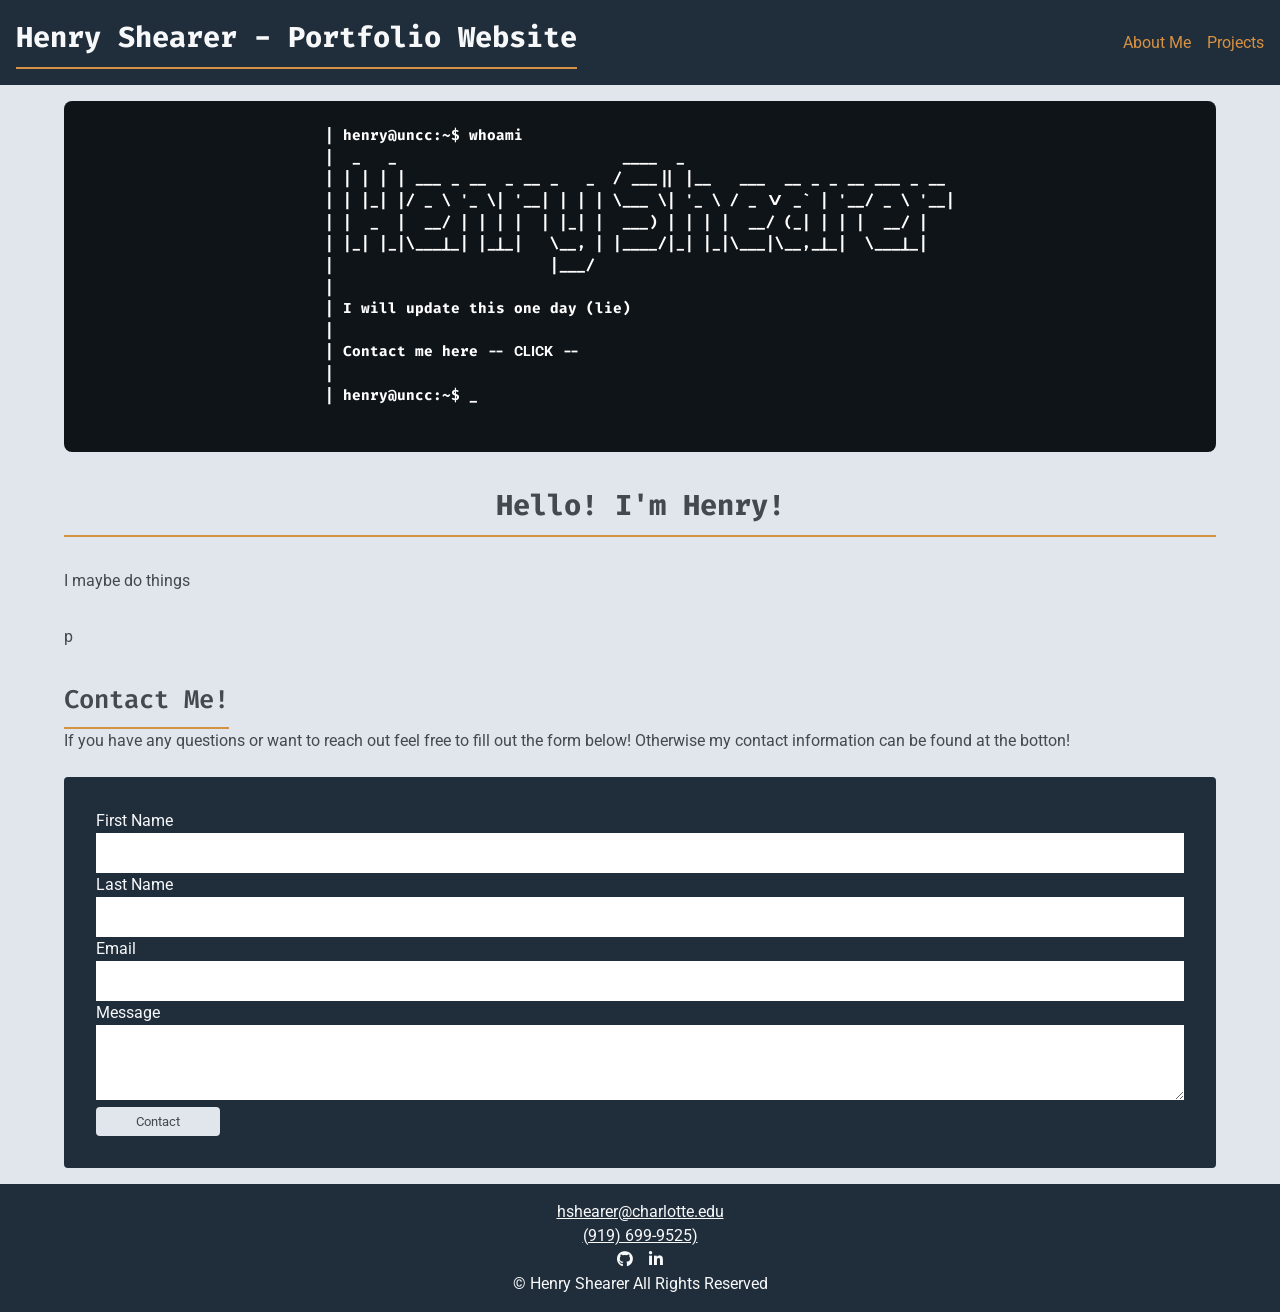
<file: index.html>
<!DOCTYPE html>

<html lang="en">

    <head>
        <meta charset="UTF-8">
        <meta http-equiv="X-UA-Compatible" content="IE=edge">
        <meta name="viewport" content="width=device-width, initial-scale=1.0">
        <link rel="preconnect" href="https://fonts.googleapis.com">
        <link rel="preconnect" href="https://fonts.gstatic.com" crossorigin>
        <link href="https://fonts.googleapis.com/css2?family=Fira+Code:wght@300..700&family=Roboto:wght@400;500;700&display=swap" rel="stylesheet">
        <link rel="stylesheet" href="https://cdnjs.cloudflare.com/ajax/libs/font-awesome/6.2.1/css/all.min.css">
        <link rel="stylesheet" href="styles.css">
        <title>Henry Shearer Portfolio</title>
    </head>

    <body>
        <header> 
            <h1>Henry Shearer - Portfolio Website</h1>
            <nav>
                <ul>
                    <li><a href="index.html">About Me</a></li>
                    <li><a href="project.html">Projects</a></li>
                </ul>
            </nav>
        </header>

        <main class="content-wrapper">

             <section>
                <div class="hero">
                    <pre>
| henry@uncc:~$ whoami
|  _   _                         ____  _                              
| | | | | ___ _ __  _ __ _   _  / ___|| |__   ___  __ _ _ __ ___ _ __ 
| | |_| |/ _ \ '_ \| '__| | | | \___ \| '_ \ / _ \/ _` | '__/ _ \ '__|
| |  _  |  __/ | | | |  | |_| |  ___) | | | |  __/ (_| | | |  __/ |   
| |_| |_|\___|_| |_|_|   \__, | |____/|_| |_|\___|\__,_|_|  \___|_|   
|                        |___/                                        
|
| I will update this one day (lie)
|
| Contact me here -- <a href="#contact">CLICK</a> --
|
| henry@uncc:~$ _
                    </pre>
                </div>
            </section>

            <h1>Hello! I'm Henry!</h1>

            <p>I maybe do things</p>p

            <section id="contact">
                <h2>Contact Me!</h2> <br>
                <p>If you have any questions or want to reach out feel free to fill out the form below! Otherwise my contact information can be found at the botton!</p>
                <br>
                <form>
                    <label for="first-name">First Name</label>
                    <input type="text" id="first-name" required>
        
                    <label for="last-name">Last Name</label>
                    <input type="text" id="last-name" required>
                    
                    <label for="email">Email</label>
                    <input type="email" name="email" id="email" required>

                    <label for="request">Message</label>
                    <textarea id="request" cols="20" rows="5"></textarea>
        
                    <button>Contact</button>
                </form>  
            </section>
        </main>
        <footer> 
            <section>
                <p><a href="mailto:hshearer@charlotte.edu"> hshearer@charlotte.edu</a></p> 
                <p><a href="tel:7041235689">(919) 699-9525)</a></p>      
                <ul>
                    <li><a target="_blank" href="https://github.com/HDShearer"><i class="fa-brands fa-github"></i></a></li>
                    <li><a target="_blank" href="https://www.linkedin.com/in/henrydshearer/"><i class="fa-brands fa-linkedin-in"></i></a></li>
                </ul>
                </section>        
            <p>&copy; Henry Shearer All Rights Reserved</p>
        </footer>
    </body>
</html>
</file>
<file: styles.css>
/*CSS Variables*/
:root {
  --clr-primary: hsl(210, 30%, 18%);
  --clr-primary75: hsla(210, 30%, 18%, 0.75);
  --clr-secondary: hsl(210, 20%, 92%);
  --clr-accent: hsl(32, 65%, 55%);
  --clr-neutral: hsl(210, 20%, 90%);  
  --clr-neutral-alt: hsl(210, 15%, 24%);
  --clr-neutral75: hsla(210, 15%, 99%, 0.98);
  --clr-black: hsl(210, 25%, 8%);
  --clr-black75: hsla(210, 25%, 8%, 0.75);
  --clr-black50: hsla(210, 25%, 8%, 0.5);
  --fs-h1: 1.802rem;
  --fs-h2: 1.602rem;
  --fs-h3: 1.424rem;
  --fs-h4: 1.266rem;
  --fs-h5: 1.125rem;
  --fs-h6: 1rem;
  --fs-small: 0.889rem;
}

/* Global settings */

* {
    margin: 0;
    padding: 0;
    box-sizing: border-box;
    font-family: "Roboto", Arial, sans-serif;
    list-style: none;
}

h1 { font-size: var(--fs-h1); font-weight: 700; }
h2 { font-size: var(--fs-h2); font-weight: 600; }
h3 { font-size: var(--fs-h3); font-weight: 600; }
h4 { font-size: var(--fs-h4); font-weight: 500; }
h5 { font-size: var(--fs-h5); font-weight: 500; }
h6 { font-size: var(--fs-h6); font-weight: 400; }

h1, h2, h3 {
    font-family: "Fira Code", Courier, monospace;
    border-bottom: 2px solid var(--clr-accent);
    padding-bottom: 0.5rem;
    display: inline-block;
}

pre, .hero {
    font-family: "Fira Code", Courier, monospace;
}

main {
    flex: 1;
}

body {
    line-height: 1.5;
    min-height: 100vh;
    display: flex;
    flex-direction: column;
    background-color: var(--clr-neutral);
    color: var(--clr-black75);
}

h1 {
    text-align: center;
}

/* Header Settings */

header h1, nav a, nav ul, nav li {
    background-color: var(--clr-primary);
}

nav a {
    color: var(--clr-accent);
    text-decoration: none;
}

nav a:hover, nav a:active {
    color: var(--clr-accent);
    border-bottom: 3px solid var(--clr-accent);
}

nav ul {
    display: flex;
    gap: 1rem;
    justify-content: end;
}

header {
    padding: 1rem;
    display: flex;
    justify-content: space-between;
    align-items: center;
    background-color: var(--clr-primary);
    color: var(--clr-neutral75)
}

/* Contact Box */

form {
    background-color: var(--clr-primary);
    padding: 2rem;
    border-radius: 4px;
}

input, textarea {
    width: 100%;
    padding-left: 0.2em;
    padding-right: 0.2em;
    border: none;
}

input {
    line-height: 3;
}

label {
    color: var(--clr-neutral75);
}

button {
    background-color: var(--clr-neutral);
    color: var(--clr-black75);
    border-radius: 4px;
    border: none;
    padding: 0.5em 3em;
    align-self: center;
}

input:focus, textarea:focus {
  outline: 2px solid var(--clr-accent);
}

/* Footer */

footer {
    background-color: var(--clr-primary);
    color: var(--clr-neutral75);
    padding: 1rem 0;
    align-items: center;
    text-align: center;
}

footer a {
    color: var(--clr-neutral75);
}

footer ul {
    display: flex;
    gap: 1rem;
    justify-content: center;
}

/* Content Wrapper */

.content-wrapper {
    width: 90%;
    margin: 1rem auto;
    max-width: 1200px;
    display: flex;
    flex-direction: column;
    gap: 2rem;
    color: var(--clr-black75);
}

/* Hero */

.hero {
    display: flex;
    justify-content: center;
    background-color: var(--clr-black);
    border-radius: 8px;
    width: 100%;
    max-width: 1200px;
    overflow-x: auto;
    padding: 1.5rem;
    white-space: pre;
    color: white;
    font-size: 0.9rem;
    overflow-x: auto;
    font-weight: bold;
}

.hero a, pre {
    text-decoration: none;
    color: white;
    background-color: var(--clr-black);
}

.hero a:hover, .hero a:active {
    text-decoration: underline;
    background-color: white;
    color: black;
}

/* Projects */

.projects {
    display: flex;
    flex-direction: column;
    gap: 2rem;
    color: var(--clr-black75);
}

.project {
    background-color: var(--clr-neutral);
    border-radius: 8px;
    overflow: hidden;
    box-shadow: 0 2px 6px var(--clr-accent);
    color: var(--clr-black75);
}

.project img {
    width: 100%;
    display: block;
    max-height: 200px;
    object-fit: cover;
}

.description {
    padding: 1rem;
    color: var(--clr-black75);

}

@media (min-width: 768px) {
    .projects {
        flex-direction: row;
        flex-wrap: wrap;
        justify-content: center;
    }

    .project {
        flex: 0 1 280px;
        max-width: 280px;
        justify-content: center;
    }
}
</file>
